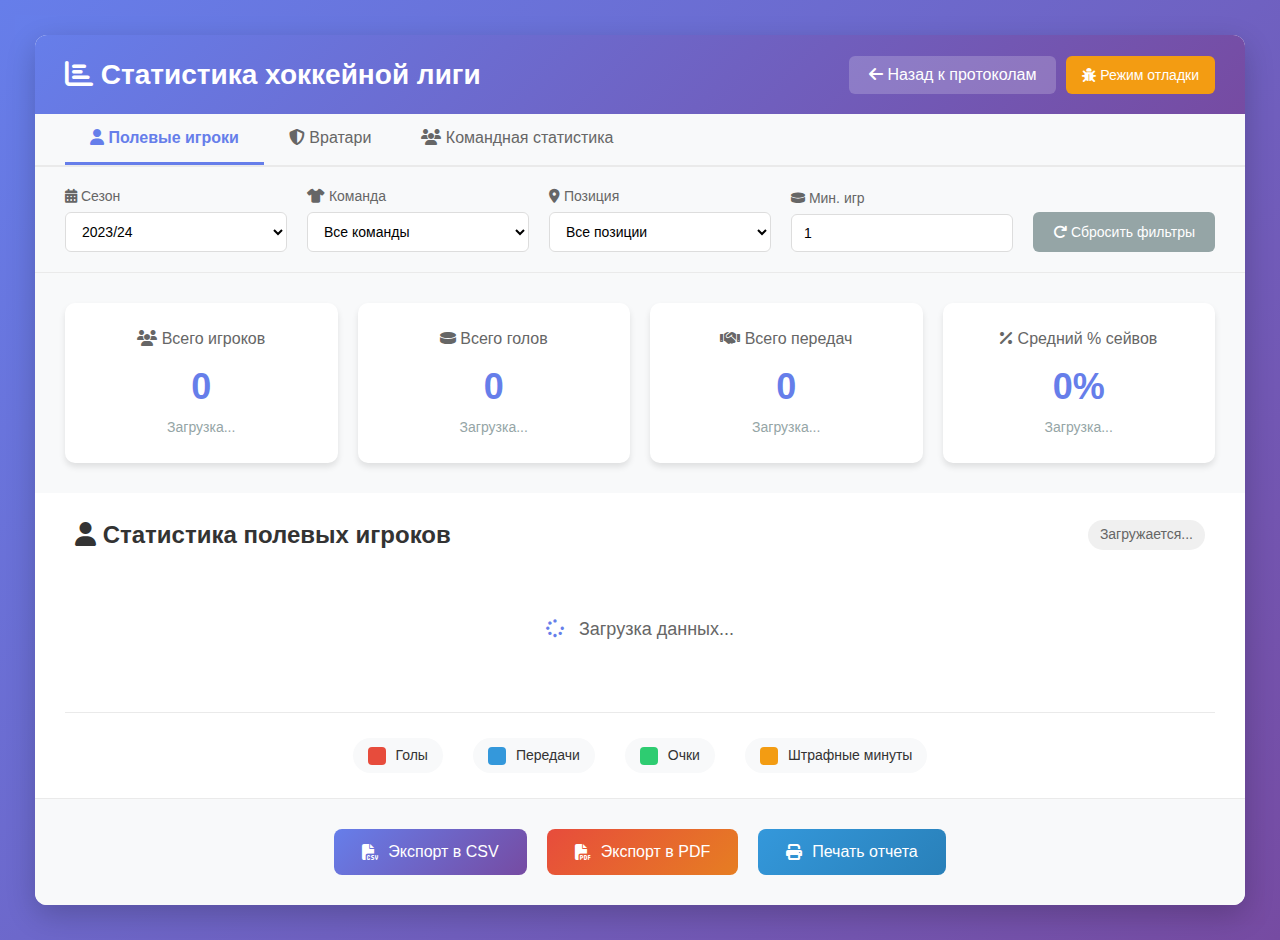
<file: statistics.html>
<!DOCTYPE html>
<html lang="ru">
<head>
    <meta charset="UTF-8">
    <meta name="viewport" content="width=device-width, initial-scale=1.0">
    <title>Статистика игроков и вратарей</title>
    <link rel="stylesheet" href="style.css">
    <link rel="stylesheet" href="https://cdnjs.cloudflare.com/ajax/libs/font-awesome/6.4.0/css/all.min.css">
    <style>
        /* Дополнительные стили для статистики */
        .statistics-page {
            background: linear-gradient(135deg, #667eea 0%, #764ba2 100%);
            min-height: 100vh;
            padding: 20px;
            font-family: 'Segoe UI', Tahoma, Geneva, Verdana, sans-serif;
        }
        
        .statistics-container {
            max-width: 1400px;
            margin: 0 auto;
            background: white;
            border-radius: 12px;
            box-shadow: 0 10px 30px rgba(0,0,0,0.2);
            overflow: hidden;
        }
        
        .statistics-header {
            display: flex;
            justify-content: space-between;
            align-items: center;
            padding: 20px 30px;
            background: linear-gradient(135deg, #667eea 0%, #764ba2 100%);
            color: white;
            flex-wrap: wrap;
            gap: 15px;
        }
        
        .statistics-header h1 {
            margin: 0;
            font-size: 28px;
            flex: 1;
            min-width: 300px;
        }
        
        .statistics-header > div {
            display: flex;
            gap: 10px;
            flex-wrap: wrap;
        }
        
        .back-button {
            background: rgba(255,255,255,0.2);
            border: none;
            color: white;
            padding: 10px 20px;
            border-radius: 6px;
            cursor: pointer;
            font-size: 16px;
            transition: background 0.3s;
            font-weight: 500;
        }
        
        .back-button:hover {
            background: rgba(255,255,255,0.3);
        }
        
        .debug-button {
            background: #f39c12;
            border: none;
            color: white;
            padding: 10px 16px;
            border-radius: 6px;
            cursor: pointer;
            font-size: 14px;
            transition: background 0.3s;
            font-weight: 500;
        }
        
        .debug-button:hover {
            background: #e67e22;
        }
        
        /* Навигация между таблицами */
        .tabs-navigation {
            display: flex;
            border-bottom: 2px solid #eaeaea;
            padding: 0 30px;
            background: #f8f9fa;
            overflow-x: auto;
        }
        
        .tab-btn {
            background: none;
            border: none;
            padding: 15px 25px;
            font-size: 16px;
            cursor: pointer;
            border-bottom: 3px solid transparent;
            transition: all 0.3s;
            white-space: nowrap;
            font-weight: 500;
            color: #666;
        }
        
        .tab-btn.active {
            border-bottom-color: #667eea;
            color: #667eea;
            font-weight: 600;
        }
        
        .tab-btn:hover:not(.active) {
            background: #eaeaea;
            color: #333;
        }
        
        /* Панель фильтров */
        .filters-panel {
            background: #f8f9fa;
            padding: 20px 30px;
            border-bottom: 1px solid #eaeaea;
        }
        
        .filter-group {
            display: flex;
            flex-wrap: wrap;
            gap: 20px;
            align-items: flex-end;
        }
        
        .filter-item {
            display: flex;
            flex-direction: column;
            min-width: 180px;
            flex: 1;
        }
        
        .filter-item label {
            font-size: 14px;
            color: #666;
            margin-bottom: 5px;
            font-weight: 500;
        }
        
        .filter-item select,
        .filter-item input {
            padding: 10px 12px;
            border: 1px solid #ddd;
            border-radius: 6px;
            font-size: 14px;
            background: white;
            transition: border-color 0.3s;
        }
        
        .filter-item select:focus,
        .filter-item input:focus {
            outline: none;
            border-color: #667eea;
            box-shadow: 0 0 0 2px rgba(102, 126, 234, 0.1);
        }
        
        .reset-filters {
            background: #95a5a6;
            color: white;
            border: none;
            padding: 10px 20px;
            border-radius: 6px;
            cursor: pointer;
            font-size: 14px;
            transition: background 0.3s;
            font-weight: 500;
            height: 40px;
            align-self: flex-end;
        }
        
        .reset-filters:hover {
            background: #7f8c8d;
        }
        
        /* Сводная статистика */
        .stats-summary {
            display: grid;
            grid-template-columns: repeat(auto-fit, minmax(250px, 1fr));
            gap: 20px;
            padding: 30px;
            background: #f8f9fa;
        }
        
        .stat-card {
            background: white;
            padding: 25px;
            border-radius: 10px;
            box-shadow: 0 4px 6px rgba(0,0,0,0.1);
            text-align: center;
            transition: transform 0.3s;
        }
        
        .stat-card:hover {
            transform: translateY(-5px);
        }
        
        .stat-card h3 {
            margin: 0 0 15px 0;
            font-size: 16px;
            color: #666;
            font-weight: 500;
        }
        
        .stat-value {
            font-size: 36px;
            font-weight: bold;
            color: #667eea;
            margin: 10px 0;
            line-height: 1.2;
        }
        
        .stat-change {
            font-size: 14px;
            color: #95a5a6;
            margin-top: 5px;
        }
        
        /* Таблицы */
        .stats-table-container {
            padding: 0 30px 30px;
        }
        
        .stats-table-header {
            display: flex;
            justify-content: space-between;
            align-items: center;
            margin: 25px 0;
            padding: 0 10px;
        }
        
        .stats-table-header h2 {
            margin: 0;
            color: #333;
            font-size: 24px;
            font-weight: 600;
        }
        
        #playerCount,
        #goalieCount,
        #teamCount {
            color: #666;
            font-size: 14px;
            background: #f0f0f0;
            padding: 5px 12px;
            border-radius: 15px;
        }
        
        .stats-table {
            width: 100%;
            border-collapse: collapse;
            box-shadow: 0 2px 8px rgba(0,0,0,0.1);
            border-radius: 8px;
            overflow: hidden;
        }
        
        .stats-table th {
            background: #f8f9fa;
            padding: 16px 12px;
            text-align: left;
            font-weight: 600;
            color: #333;
            border-bottom: 2px solid #eaeaea;
            cursor: pointer;
            user-select: none;
            transition: background 0.3s;
            position: relative;
        }
        
        .stats-table th:hover {
            background: #eaeaea;
        }
        
        .stats-table th::after {
            content: '↕';
            position: absolute;
            right: 10px;
            opacity: 0.3;
            font-size: 12px;
        }
        
        .stats-table td {
            padding: 14px 12px;
            border-bottom: 1px solid #eaeaea;
            font-size: 14px;
        }
        
        .stats-table tbody tr {
            transition: background 0.2s;
        }
        
        .stats-table tbody tr:hover {
            background: #f5f5f5;
        }
        
        .stats-table tbody tr:nth-child(even) {
            background: #fafafa;
        }
        
        .stats-table tbody tr:nth-child(even):hover {
            background: #f0f0f0;
        }
        
        .stats-table .rank {
            font-weight: bold;
            color: #667eea;
            width: 60px;
            text-align: center;
        }
        
        .stats-table .player-name {
            font-weight: 500;
            color: #333;
            min-width: 200px;
        }
        
        .stats-table .team-name {
            color: #666;
            font-size: 14px;
            min-width: 150px;
        }
        
        /* Цветовое кодирование для статистики */
        .stats-table .goals {
            color: #e74c3c;
            font-weight: bold;
            text-align: center;
        }
        
        .stats-table .assists {
            color: #3498db;
            font-weight: bold;
            text-align: center;
        }
        
        .stats-table .points {
            color: #2ecc71;
            font-weight: bold;
            text-align: center;
        }
        
        .stats-table .pim {
            color: #f39c12;
            font-weight: bold;
            text-align: center;
        }
        
        .stats-table .save-percentage {
            color: #27ae60;
            font-weight: bold;
            text-align: center;
        }
        
        .stats-table .gaa {
            color: #8e44ad;
            font-weight: bold;
            text-align: center;
        }
        
        .stats-table .games,
        .stats-table .wins,
        .stats-table .losses,
        .stats-table .shots,
        .stats-table .goals-against,
        .stats-table .saves,
        .stats-table .time-on-ice,
        .stats-table .shutouts,
        .stats-table .ppg,
        .stats-table .position {
            text-align: center;
        }
        
        /* Легенда */
        .table-legend {
            display: flex;
            justify-content: center;
            gap: 30px;
            padding: 25px;
            border-top: 1px solid #eaeaea;
            margin: 0 30px;
            flex-wrap: wrap;
        }
        
        .legend-item {
            display: flex;
            align-items: center;
            gap: 10px;
            background: #f8f9fa;
            padding: 8px 15px;
            border-radius: 20px;
        }
        
        .legend-color {
            width: 18px;
            height: 18px;
            border-radius: 4px;
        }
        
        .legend-color.goals {
            background: #e74c3c;
        }
        
        .legend-color.assists {
            background: #3498db;
        }
        
        .legend-color.points {
            background: #2ecc71;
        }
        
        .legend-color.penalty {
            background: #f39c12;
        }
        
        /* Панель экспорта */
        .export-panel {
            display: flex;
            justify-content: center;
            gap: 20px;
            padding: 30px;
            border-top: 1px solid #eaeaea;
            background: #f8f9fa;
        }
        
        .export-btn {
            padding: 14px 28px;
            border: none;
            border-radius: 8px;
            font-size: 16px;
            cursor: pointer;
            display: flex;
            align-items: center;
            gap: 10px;
            transition: transform 0.2s, box-shadow 0.2s;
            font-weight: 500;
        }
        
        .export-btn:hover {
            transform: translateY(-3px);
            box-shadow: 0 6px 15px rgba(0,0,0,0.15);
        }
        
        .export-btn.csv {
            background: linear-gradient(135deg, #667eea 0%, #764ba2 100%);
            color: white;
        }
        
        .export-btn.pdf {
            background: linear-gradient(135deg, #e74c3c 0%, #e67e22 100%);
            color: white;
        }
        
        .export-btn.print {
            background: linear-gradient(135deg, #3498db 0%, #2980b9 100%);
            color: white;
        }
        
        /* Анимация появления панели матча */
        .live-panel {
            animation: slideDown 0.3s ease;
            transform-origin: top center;
        }
        
        @keyframes slideDown {
            from {
                opacity: 0;
                transform: translateY(-10px);
            }
            to {
                opacity: 1;
                transform: translateY(0);
            }
        }
        
        /* Стиль активной кнопки */
        .btn-live.active {
            background: linear-gradient(135deg, #e53e3e 0%, #c53030 100%);
            box-shadow: 0 0 10px rgba(229, 62, 62, 0.5);
        }
        
        /* Улучшенный вид панели матча */
        .live-panel {
            background: linear-gradient(135deg, #1a202c 0%, #2d3748 100%);
            color: white;
            border: 2px solid #4a5568;
            box-shadow: 0 5px 20px rgba(0, 0, 0, 0.3);
        }
        
        .live-panel h3 {
            color: #fff;
            text-shadow: 0 2px 4px rgba(0,0,0,0.3);
        }
        
        .live-panel .scoreboard {
            background: rgba(0, 0, 0, 0.3);
            border: 2px solid #48bb78;
            border-radius: 10px;
            padding: 15px;
            margin-bottom: 20px;
        }
        
        .live-panel .timer {
            background: rgba(0, 0, 0, 0.5);
            border: 2px solid #4299e1;
            padding: 10px 20px;
            border-radius: 8px;
            font-size: 32px;
            font-weight: bold;
            color: #fff;
            text-shadow: 0 0 10px rgba(66, 153, 225, 0.5);
        }
        
        .live-panel .action-btn {
            transition: all 0.3s;
            font-weight: bold;
            text-transform: uppercase;
            letter-spacing: 1px;
        }
        
        .live-panel .action-btn:hover {
            transform: translateY(-3px) scale(1.05);
            box-shadow: 0 5px 15px rgba(0, 0, 0, 0.4);
        }
        
        .gap-1 { gap: 4px; }
        .gap-2 { gap: 8px; }
        .gap-3 { gap: 12px; }
        .gap-4 { gap: 16px; }
        .gap-5 { gap: 20px; }
        
        /* Стили для отображения удалений на табло */
        .scoreboard-container {
            position: relative;
        }
        
        .penalties-display {
            position: absolute;
            bottom: 10px;
            display: flex;
            flex-direction: column;
            gap: 5px;
            max-height: 80px;
            overflow-y: auto;
            padding: 5px;
            background: rgba(0, 0, 0, 0.7);
            border-radius: 5px;
            border: 1px solid #444;
        }
        
        #penaltiesDisplayA {
            left: 10px;
            bottom: 10px;
        }
        
        #penaltiesDisplayB {
            right: 10px;
            bottom: 10px;
        }
        
        .penalty-on-scoreboard {
            display: flex;
            align-items: center;
            gap: 8px;
            padding: 3px 8px;
            background: #333;
            border-radius: 3px;
            color: white;
            font-size: 12px;
            border-left: 3px solid #ff4444;
        }
        
        .penalty-on-scoreboard .penalty-number {
            font-weight: bold;
            color: #ffcc00;
        }
        
        .penalty-on-scoreboard .penalty-name {
            flex-grow: 1;
            white-space: nowrap;
            overflow: hidden;
            text-overflow: ellipsis;
            max-width: 80px;
        }
        
        .penalty-on-scoreboard .penalty-time {
            font-family: monospace;
            color: #ff4444;
            font-weight: bold;
        }
        
        .no-penalties {
            color: #999;
            font-size: 11px;
            font-style: italic;
            padding: 5px;
        }
        
        /* Стили для сортировки */
        .sort-asc::after {
            content: ' ↑';
            opacity: 1 !important;
            color: #667eea;
        }
        
        .sort-desc::after {
            content: ' ↓';
            opacity: 1 !important;
            color: #667eea;
        }
        
        .loading {
            text-align: center;
            padding: 40px;
            color: #666;
            font-size: 18px;
        }
        
        .loading i {
            margin-right: 10px;
            color: #667eea;
        }
        
        .empty-table {
            text-align: center;
            padding: 40px;
            color: #95a5a6;
            font-style: italic;
        }
        
        /* Стили для выпадающих списков */
        .filter-item select option {
            padding: 10px;
        }
        
        /* Анимация для карточек статистики */
        @keyframes fadeIn {
            from { opacity: 0; transform: translateY(20px); }
            to { opacity: 1; transform: translateY(0); }
        }
        
        .stat-card {
            animation: fadeIn 0.5s ease-out;
        }
        
        /* Адаптивность */
        @media (max-width: 1200px) {
            .statistics-container {
                margin: 10px;
            }
            
            .stats-summary {
                grid-template-columns: repeat(2, 1fr);
            }
        }
        
        @media (max-width: 768px) {
            .statistics-header {
                flex-direction: column;
                text-align: center;
                gap: 15px;
            }
            
            .statistics-header h1 {
                min-width: auto;
            }
            
            .statistics-header > div {
                justify-content: center;
            }
            
            .tabs-navigation {
                padding: 0 15px;
            }
            
            .tab-btn {
                padding: 12px 15px;
                font-size: 14px;
            }
            
            .filters-panel {
                padding: 15px;
            }
            
            .filter-group {
                flex-direction: column;
                align-items: stretch;
            }
            
            .filter-item {
                min-width: 100%;
            }
            
            .reset-filters {
                align-self: stretch;
                margin-top: 10px;
            }
            
            .stats-summary {
                grid-template-columns: 1fr;
                padding: 20px;
            }
            
            .stats-table-container {
                padding: 0 15px 20px;
            }
            
            .stats-table-header {
                flex-direction: column;
                gap: 10px;
                align-items: flex-start;
            }
            
            .stats-table {
                display: block;
                overflow-x: auto;
                font-size: 12px;
            }
            
            .stats-table th,
            .stats-table td {
                padding: 10px 8px;
            }
            
            .table-legend {
                flex-direction: column;
                align-items: center;
                gap: 15px;
                margin: 0 15px;
            }
            
            .export-panel {
                flex-direction: column;
                padding: 20px;
            }
            
            .export-btn {
                justify-content: center;
            }
        }
        
        @media (max-width: 480px) {
            .statistics-page {
                padding: 10px;
            }
            
            .statistics-header h1 {
                font-size: 22px;
            }
            
            .stat-value {
                font-size: 28px;
            }
            
            .stats-table-header h2 {
                font-size: 20px;
            }
        }
    </style>
</head>
<body>
    <div class="statistics-page">
        <div class="statistics-container">
            <!-- Заголовок страницы -->
            <header class="statistics-header">
                <h1><i class="fas fa-chart-bar"></i> Статистика хоккейной лиги</h1>
                <div>
                    <button class="back-button" id="backButton">
                        <i class="fas fa-arrow-left"></i> Назад к протоколам
                    </button>
                    <button class="debug-button" id="debugButton">
                        <i class="fas fa-bug"></i> Режим отладки
                    </button>
                </div>
            </header>
            
            <!-- Навигация между таблицами -->
            <nav class="tabs-navigation">
                <button class="tab-btn active" data-tab="skaters">
                    <i class="fas fa-user"></i> Полевые игроки
                </button>
                <button class="tab-btn" data-tab="goalies">
                    <i class="fas fa-shield-alt"></i> Вратари
                </button>
                <button class="tab-btn" data-tab="teams">
                    <i class="fas fa-users"></i> Командная статистика
                </button>
            </nav>
            
            <!-- Панель фильтров -->
            <section class="filters-panel">
                <div class="filter-group">
                    <div class="filter-item">
                        <label for="seasonFilter"><i class="fas fa-calendar-alt"></i> Сезон</label>
                        <select id="seasonFilter">
                            <option value="all">Все сезоны</option>
                            <option value="2023-24" selected>2023/24</option>
                            <option value="2022-23">2022/23</option>
                            <option value="2021-22">2021/22</option>
                        </select>
                    </div>
                    
                    <div class="filter-item">
                        <label for="teamFilter"><i class="fas fa-tshirt"></i> Команда</label>
                        <select id="teamFilter">
                            <option value="all">Все команды</option>
                            <!-- Команды будут заполнены динамически -->
                        </select>
                    </div>
                    
                    <div class="filter-item">
                        <label for="positionFilter"><i class="fas fa-map-marker-alt"></i> Позиция</label>
                        <select id="positionFilter">
                            <option value="all">Все позиции</option>
                            <option value="F">Нападающий</option>
                            <option value="D">Защитник</option>
                        </select>
                    </div>
                    
                    <div class="filter-item">
                        <label for="gamesFilter"><i class="fas fa-hockey-puck"></i> Мин. игр</label>
                        <input type="number" id="gamesFilter" min="0" max="100" value="1" placeholder="1">
                    </div>
                    
                    <button class="reset-filters" id="resetFilters">
                        <i class="fas fa-redo"></i> Сбросить фильтры
                    </button>
                </div>
            </section>
            
            <!-- Сводная статистика -->
            <section class="stats-summary">
                <div class="stat-card">
                    <h3><i class="fas fa-users"></i> Всего игроков</h3>
                    <div class="stat-value" id="totalPlayers">0</div>
                    <div class="stat-change" id="totalPlayersChange">Загрузка...</div>
                </div>
                
                <div class="stat-card">
                    <h3><i class="fas fa-hockey-puck"></i> Всего голов</h3>
                    <div class="stat-value" id="totalGoals">0</div>
                    <div class="stat-change" id="totalGoalsChange">Загрузка...</div>
                </div>
                
                <div class="stat-card">
                    <h3><i class="fas fa-handshake"></i> Всего передач</h3>
                    <div class="stat-value" id="totalAssists">0</div>
                    <div class="stat-change" id="totalAssistsChange">Загрузка...</div>
                </div>
                
                <div class="stat-card">
                    <h3><i class="fas fa-percentage"></i> Средний % сейвов</h3>
                    <div class="stat-value" id="avgSavePct">0%</div>
                    <div class="stat-change" id="avgSavePctChange">Загрузка...</div>
                </div>
            </section>
            
            <!-- Контейнер для таблиц -->
            <main class="stats-tables-container">
                <!-- Таблица полевых игроков (активная по умолчанию) -->
                <section class="stats-table-container active" id="skatersTable">
                    <div class="stats-table-header">
                        <h2><i class="fas fa-user"></i> Статистика полевых игроков</h2>
                        <span id="playerCount">Загружается...</span>
                    </div>
                    
                    <div class="loading" id="skatersLoading">
                        <i class="fas fa-spinner fa-spin"></i> Загрузка данных...
                    </div>
                    
                    <div class="empty-table" id="skatersEmpty" style="display: none;">
                        <i class="fas fa-info-circle"></i> Нет данных, соответствующих выбранным фильтрам
                    </div>
                    
                    <table class="stats-table" id="skatersStatsTable" style="display: none;">
                        <thead>
                            <tr>
                                <th class="rank" data-sort="rank">#</th>
                                <th class="player-name" data-sort="name">Игрок</th>
                                <th class="team-name" data-sort="team">Команда</th>
                                <th class="position" data-sort="position">Поз</th>
                                <th class="games" data-sort="games">И</th>
                                <th class="goals" data-sort="goals">Г</th>
                                <th class="assists" data-sort="assists">П</th>
                                <th class="points" data-sort="points">О</th>
                                <th class="pim" data-sort="pim">Штр</th>
                                <th class="ppg" data-sort="ppg">О/И</th>
                            </tr>
                        </thead>
                        <tbody id="skatersTableBody">
                            <!-- Данные будут загружены через JavaScript -->
                        </tbody>
                    </table>
                </section>
                
                <!-- Таблица вратарей -->
                <section class="stats-table-container" id="goaliesTable" style="display: none;">
                    <div class="stats-table-header">
                        <h2><i class="fas fa-shield-alt"></i> Статистика вратарей</h2>
                        <span id="goalieCount">Загружается...</span>
                    </div>
                    
                    <div class="loading" id="goaliesLoading">
                        <i class="fas fa-spinner fa-spin"></i> Загрузка данных...
                    </div>
                    
                    <div class="empty-table" id="goaliesEmpty" style="display: none;">
                        <i class="fas fa-info-circle"></i> Нет данных, соответствующих выбранным фильтрам
                    </div>
                    
                    <table class="stats-table" id="goaliesStatsTable" style="display: none;">
                        <thead>
                            <tr>
                                <th class="rank" data-sort="rank">#</th>
                                <th class="player-name" data-sort="name">Вратарь</th>
                                <th class="team-name" data-sort="team">Команда</th>
                                <th class="games" data-sort="games">И</th>
                                <th class="wins" data-sort="wins">П</th>
                                <th class="losses" data-sort="losses">Пор</th>
                                <th class="goals-against" data-sort="goalsAgainst">ПШ</th>
                                <th class="saves" data-sort="saves">Сейвы</th>
                                <th class="save-percentage" data-sort="savePercentage">%Сейв</th>
                                <th class="gaa" data-sort="gaa">КН</th>
                            </tr>
                        </thead>
                        <tbody id="goaliesTableBody">
                            <!-- Данные будут загружены через JavaScript -->
                        </tbody>
                    </table>
                </section>
                
                <!-- Таблица командной статистики -->
                <section class="stats-table-container" id="teamsTable" style="display: none;">
                    <div class="stats-table-header">
                        <h2><i class="fas fa-users"></i> Командная статистика</h2>
                        <span id="teamCount">Загружается...</span>
                    </div>
                    
                    <div class="loading" id="teamsLoading">
                        <i class="fas fa-spinner fa-spin"></i> Загрузка данных...
                    </div>
                    
                    <div class="empty-table" id="teamsEmpty" style="display: none;">
                        <i class="fas fa-info-circle"></i> Нет данных, соответствующих выбранным фильтрам
                    </div>
                    
                    <table class="stats-table" id="teamsStatsTable" style="display: none;">
                        <thead>
                            <tr>
                                <th class="rank" data-sort="rank">#</th>
                                <th class="team-name" data-sort="name">Команда</th>
                                <th class="games" data-sort="games">И</th>
                                <th class="wins" data-sort="wins">П</th>
                                <th class="losses" data-sort="losses">Пор</th>
                                <th class="draws" data-sort="draws">Н</th>
                                <th class="goals" data-sort="goalsFor">ГЗ</th>
                                <th class="goals-against" data-sort="goalsAgainst">ГП</th>
                                <th class="pim" data-sort="pim">Штр</th>
                                <th class="points" data-sort="points">О</th>
                            </tr>
                        </thead>
                        <tbody id="teamsTableBody">
                            <!-- Данные будут загружены через JavaScript -->
                        </tbody>
                    </table>
                </section>
            </main>
            
            <!-- Легенда -->
            <footer class="table-legend">
                <div class="legend-item">
                    <div class="legend-color goals"></div>
                    <span>Голы</span>
                </div>
                <div class="legend-item">
                    <div class="legend-color assists"></div>
                    <span>Передачи</span>
                </div>
                <div class="legend-item">
                    <div class="legend-color points"></div>
                    <span>Очки</span>
                </div>
                <div class="legend-item">
                    <div class="legend-color penalty"></div>
                    <span>Штрафные минуты</span>
                </div>
            </footer>
            
            <!-- Панель экспорта -->
            <section class="export-panel">
                <button class="export-btn csv" id="exportCSV">
                    <i class="fas fa-file-csv"></i> Экспорт в CSV
                </button>
                <button class="export-btn pdf" id="exportPDF">
                    <i class="fas fa-file-pdf"></i> Экспорт в PDF
                </button>
                <button class="export-btn print" id="exportPrint">
                    <i class="fas fa-print"></i> Печать отчета
                </button>
            </section>
        </div>
    </div>

    <script src="statistics.js"></script>
</body>
</html>
</file>
<file: style.css>
/* Основные стили с улучшениями */
:root {
    --primary-color: #667eea;
    --secondary-color: #764ba2;
    --success-color: #48bb78;
    --danger-color: #e53e3e;
    --warning-color: #d69e2e;
    --info-color: #4299e1;
    --dark-color: #2d3748;
    --light-color: #f7fafc;
}

* {
    margin: 0;
    padding: 0;
    box-sizing: border-box;
}

body {
    font-family: 'Segoe UI', Tahoma, Geneva, Verdana, sans-serif;
    background: linear-gradient(135deg, var(--primary-color) 0%, var(--secondary-color) 100%);
    min-height: 100vh;
    padding: 15px;
    color: #333;
    font-size: 14px;
    line-height: 1.4;
}

/* Панель инструментов - улучшенная версия */
.toolbar {
    background: white;
    padding: 12px 15px;
    border-radius: 10px;
    box-shadow: 0 3px 10px rgba(0, 0, 0, 0.1);
    margin-bottom: 15px;
    display: flex;
    flex-wrap: wrap;
    gap: 8px;
    align-items: center;
    position: sticky;
    top: 15px;
    z-index: 100;
}

.toolbar-group {
    display: flex;
    align-items: center;
    gap: 8px;
    padding: 5px 10px;
    background: rgba(74, 85, 104, 0.05);
    border-radius: 6px;
    border: 1px solid rgba(74, 85, 104, 0.1);
}

.protocol-navigation {
    min-width: 200px;
}

.nav-btn {
    background: #4a5568;
    color: white;
    border: none;
    width: 30px;
    height: 30px;
    border-radius: 4px;
    cursor: pointer;
    font-size: 13px;
    display: flex;
    align-items: center;
    justify-content: center;
    transition: all 0.2s;
}

.nav-btn:hover {
    background: #2d3748;
    transform: scale(1.05);
}

.protocol-counter {
    font-weight: 600;
    margin: 0 10px;
    min-width: 100px;
    text-align: center;
    color: var(--dark-color);
    font-size: 13px;
}

/* Кнопки - улучшенные стили */
.btn {
    padding: 8px 12px;
    border: none;
    border-radius: 6px;
    cursor: pointer;
    font-weight: 600;
    font-size: 13px;
    transition: all 0.2s;
    display: inline-flex;
    align-items: center;
    gap: 6px;
    white-space: nowrap;
}

.btn:hover {
    transform: translateY(-1px);
    box-shadow: 0 3px 6px rgba(0, 0, 0, 0.15);
}

.btn:active {
    transform: translateY(0);
}

.btn-new-protocol {
    background: linear-gradient(135deg, var(--success-color) 0%, #38a169 100%);
    color: white;
}

.btn-duplicate {
    background: linear-gradient(135deg, var(--info-color) 0%, #3182ce 100%);
    color: white;
}

.btn-delete {
    background: linear-gradient(135deg, var(--danger-color) 0%, #c53030 100%);
    color: white;
}

.btn-export-file {
    background: linear-gradient(135deg, #38a169 0%, #2f855a 100%);
    color: white;
}

.btn-import-file {
    background: linear-gradient(135deg, #d69e2e 0%, #b7791f 100%);
    color: white;
}

.btn-backup {
    background: linear-gradient(135deg, #e53e3e 0%, #c53030 100%);
    color: white;
}

.btn-statistics {
    background: linear-gradient(135deg, #9f7aea 0%, #805ad5 100%);
    color: white;
}

.btn-export {
    background: linear-gradient(135deg, #ed8936 0%, #dd6b20 100%);
    color: white;
}

.btn-save {
    background: linear-gradient(135deg, #805ad5 0%, #6b46c1 100%);
    color: white;
}

.btn-load {
    background: linear-gradient(135deg, #4299e1 0%, #3182ce 100%);
    color: white;
}

.btn-live {
    background: linear-gradient(135deg, var(--primary-color) 0%, var(--secondary-color) 100%);
    color: white;
}

.btn-import {
    background: linear-gradient(135deg, #4fd1c7 0%, #319795 100%);
    color: white;
}

/* Поля ввода в тулбаре */
.toolbar input,
.toolbar select {
    padding: 7px 10px;
    border: 1px solid #e2e8f0;
    border-radius: 5px;
    font-size: 13px;
    min-width: 110px;
    background: white;
    transition: border-color 0.2s;
}

.toolbar input:focus,
.toolbar select:focus {
    outline: none;
    border-color: var(--primary-color);
    box-shadow: 0 0 0 2px rgba(102, 126, 234, 0.1);
}

/* Панель живого матча - улучшенная */
.live-panel {
    background: white;
    padding: 15px;
    border-radius: 10px;
    box-shadow: 0 3px 10px rgba(0, 0, 0, 0.1);
    margin-bottom: 15px;
    display: none;
    animation: slideDown 0.3s ease;
}

@keyframes slideDown {
    from {
        opacity: 0;
        transform: translateY(-10px);
    }
    to {
        opacity: 1;
        transform: translateY(0);
    }
}

.scoreboard {
    display: flex;
    justify-content: space-between;
    align-items: center;
    background: linear-gradient(135deg, #1a202c 0%, #2d3748 100%);
    color: white;
    padding: 15px;
    border-radius: 8px;
    margin-bottom: 15px;
}

.team-score {
    text-align: center;
    flex: 1;
}

.team-score h2 {
    margin-bottom: 8px;
    font-size: 18px;
    font-weight: 600;
}

.score {
    font-size: 36px;
    font-weight: 700;
    color: #48bb78;
    text-shadow: 0 2px 4px rgba(0, 0, 0, 0.3);
}

.timer-section {
    text-align: center;
    flex: 1;
    max-width: 200px;
}

.period {
    font-size: 14px;
    margin-bottom: 8px;
    color: #cbd5e0;
}

.timer {
    font-size: 28px;
    font-weight: 700;
    margin: 8px 0;
    font-family: 'Courier New', monospace;
    background: rgba(0, 0, 0, 0.3);
    padding: 5px 15px;
    border-radius: 6px;
    display: inline-block;
}

.timer-controls {
    display: flex;
    justify-content: center;
    gap: 8px;
    margin-top: 10px;
}

.timer-controls button {
    background: #4a5568;
    color: white;
    border: none;
    width: 36px;
    height: 36px;
    border-radius: 50%;
    cursor: pointer;
    font-size: 14px;
    display: flex;
    align-items: center;
    justify-content: center;
    transition: all 0.2s;
}

.timer-controls button:hover {
    background: #2d3748;
    transform: scale(1.1);
}

/* Панель активных штрафов */
.active-penalties-panel {
    background: #f8fafc;
    padding: 12px;
    border-radius: 8px;
    margin-bottom: 15px;
    border: 1px solid #e2e8f0;
}

.active-penalties-panel h3 {
    margin-bottom: 12px;
    color: var(--dark-color);
    text-align: center;
    font-size: 16px;
}

.penalties-container {
    display: flex;
    justify-content: space-between;
    gap: 15px;
}

.penalty-team {
    flex: 1;
    background: white;
    padding: 12px;
    border-radius: 6px;
    border: 1px solid #cbd5e0;
    box-shadow: 0 1px 3px rgba(0, 0, 0, 0.05);
}

.penalty-team h4 {
    margin-bottom: 10px;
    color: #4a5568;
    text-align: center;
    font-size: 14px;
    font-weight: 600;
}

.penalty-list {
    min-height: 50px;
}

.penalty-item {
    display: flex;
    justify-content: space-between;
    align-items: center;
    padding: 6px 8px;
    border-bottom: 1px solid #e2e8f0;
    margin-bottom: 4px;
    font-size: 12px;
}

.penalty-item:last-child {
    border-bottom: none;
    margin-bottom: 0;
}

.penalty-player {
    font-weight: 600;
    color: var(--dark-color);
    flex: 2;
    overflow: hidden;
    text-overflow: ellipsis;
    white-space: nowrap;
}

.penalty-time {
    background: #ed8936;
    color: white;
    padding: 2px 6px;
    border-radius: 3px;
    font-family: 'Courier New', monospace;
    font-weight: 600;
    font-size: 11px;
    margin: 0 4px;
}

.penalty-minutes {
    background: #cbd5e0;
    color: var(--dark-color);
    padding: 2px 5px;
    border-radius: 3px;
    font-size: 11px;
    font-weight: 600;
}

.no-penalties {
    text-align: center;
    color: #a0aec0;
    font-style: italic;
    padding: 15px 0;
    font-size: 12px;
}

/* Панель действий */
.action-panel {
    display: flex;
    justify-content: center;
    gap: 10px;
    margin-bottom: 15px;
    flex-wrap: wrap;
}

.action-btn {
    padding: 10px 20px;
    border: none;
    border-radius: 6px;
    color: white;
    font-weight: 600;
    cursor: pointer;
    transition: all 0.2s;
    font-size: 14px;
    flex: 1;
    min-width: 100px;
    max-width: 150px;
}

.action-btn:hover {
    transform: translateY(-2px);
    box-shadow: 0 3px 8px rgba(0, 0, 0, 0.2);
}

.penalty-shot-btn { 
    background: linear-gradient(135deg, #d69e2e 0%, #b7791f 100%); 
}
.penalty-btn { 
    background: linear-gradient(135deg, #e53e3e 0%, #c53030 100%); 
}
.goal-btn-a { 
    background: linear-gradient(135deg, #38a169 0%, #2f855a 100%); 
}
.goal-btn-b { 
    background: linear-gradient(135deg, #4299e1 0%, #3182ce 100%); 
}

/* Панель вратарей */
.goalies-panel {
    display: flex;
    justify-content: space-between;
    gap: 15px;
    margin-bottom: 15px;
}

.goalie-control {
    flex: 1;
    background: #f8fafc;
    padding: 12px;
    border-radius: 8px;
    border: 1px solid #e2e8f0;
}

.goalie-control h4 {
    margin-bottom: 8px;
    color: #4a5568;
    font-size: 14px;
    font-weight: 600;
    text-align: center;
}

.goalie-info {
    margin: 8px 0;
}

.goalie-info select {
    width: 100%;
    padding: 6px 8px;
    margin-bottom: 8px;
    border: 1px solid #cbd5e0;
    border-radius: 4px;
    font-size: 12px;
    background: white;
}

.goalie-stats-live {
    display: flex;
    justify-content: space-between;
    font-size: 11px;
    gap: 4px;
    margin-top: 6px;
    flex-wrap: wrap;
}

.goalie-stats-live span {
    flex: 1;
    min-width: 60px;
    text-align: center;
    background: #edf2f7;
    padding: 4px 3px;
    border-radius: 3px;
    border: 1px solid #e2e8f0;
}

.goalie-stats-live strong {
    color: var(--dark-color);
    font-weight: 700;
    display: block;
    margin-top: 1px;
    font-size: 12px;
}

.save-btn {
    background: linear-gradient(135deg, #d69e2e 0%, #b7791f 100%);
    color: white;
    border: none;
    padding: 8px 12px;
    border-radius: 5px;
    cursor: pointer;
    font-weight: 600;
    width: 100%;
    font-size: 13px;
    margin-top: 8px;
}

/* Лог событий */
.events-log {
    background: #f8fafc;
    padding: 12px;
    border-radius: 8px;
    border: 1px solid #e2e8f0;
    max-height: 200px;
    overflow-y: auto;
}

.events-log h3 {
    margin-bottom: 10px;
    color: var(--dark-color);
    font-size: 16px;
}

.event-item {
    padding: 8px;
    border-bottom: 1px solid #e2e8f0;
    margin-bottom: 4px;
    font-size: 12px;
    background: white;
    border-radius: 4px;
    transition: background-color 0.2s;
}

.event-item:hover {
    background: #f7fafc;
}

.event-item.goal {
    border-left: 3px solid var(--success-color);
}

.event-item.penalty {
    border-left: 3px solid var(--danger-color);
}

.event-item.penalty-shot {
    border-left: 3px solid var(--warning-color);
}

.event-item.goalie {
    border-left: 3px solid var(--info-color);
}

.event-time {
    color: #718096;
    font-weight: 600;
    margin-right: 8px;
    font-family: 'Courier New', monospace;
    font-size: 11px;
}

.event-description {
    color: #4a5568;
    flex: 1;
}

.event-item small {
    color: #a0aec0;
    font-size: 10px;
    float: right;
}

/* Основной протокол */
.protocol {
    background: white;
    padding: 20px;
    border-radius: 10px;
    box-shadow: 0 3px 10px rgba(0, 0, 0, 0.1);
    margin-bottom: 20px;
}

.header {
    display: flex;
    justify-content: space-between;
    align-items: center;
    margin-bottom: 20px;
    padding-bottom: 15px;
    border-bottom: 2px solid #e2e8f0;
}

.logo {
    width: 80px;
    height: 80px;
    border: 2px solid #cbd5e0;
    border-radius: 6px;
    display: flex;
    align-items: center;
    justify-content: center;
    font-size: 36px;
    background: #f7fafc;
    overflow: hidden;
    flex-shrink: 0;
}

.header-center {
    text-align: center;
    flex: 1;
    padding: 0 20px;
}

.header-center h1 {
    color: var(--dark-color);
    margin-bottom: 4px;
    font-size: 22px;
    font-weight: 700;
}

#logoImage {
    max-width: 100%;
    max-height: 100%;
    object-fit: contain;
    width: auto;
    height: auto;
}

#logoEmoji {
    font-size: 36px;
    display: flex;
    align-items: center;
    justify-content: center;
    width: 100%;
    height: 100%;
}

.tournament-type {
    color: #718096;
    font-style: italic;
    font-size: 13px;
}

.match-info {
    text-align: right;
    color: #4a5568;
    font-size: 13px;
}

.match-details {
    background: #f8fafc;
    padding: 12px;
    border-radius: 6px;
    margin-bottom: 20px;
    border: 1px solid #e2e8f0;
    font-size: 13px;
}

.detail-row {
    display: flex;
    justify-content: space-between;
    margin-bottom: 8px;
    gap: 10px;
}

.detail-row:last-child {
    margin-bottom: 0;
}

.detail-row span {
    flex: 1;
    display: flex;
    align-items: center;
    gap: 5px;
}

.detail-row input {
    padding: 4px 6px;
    border: 1px solid #cbd5e0;
    border-radius: 4px;
    flex: 1;
    font-size: 12px;
    min-width: 0;
}

/* Таблицы протокола */
.team-section {
    margin-bottom: 25px;
    page-break-inside: avoid;
}

.team-header {
    background: linear-gradient(135deg, #2d3748 0%, #4a5568 100%);
    color: white;
    padding: 10px 15px;
    border-radius: 6px 6px 0 0;
    display: flex;
    justify-content: space-between;
    font-weight: 600;
    font-size: 14px;
}

.roster-table {
    width: 100%;
    border-collapse: collapse;
    margin-bottom: 8px;
    font-size: 11px;
}

.roster-table th,
.roster-table td {
    border: 1px solid #cbd5e0;
    padding: 5px 6px;
    text-align: center;
    vertical-align: middle;
}

.roster-table th {
    background: #edf2f7;
    font-weight: 600;
    color: var(--dark-color);
    font-size: 10px;
}

.roster-table input {
    width: 100%;
    padding: 3px 4px;
    border: 1px solid #cbd5e0;
    border-radius: 3px;
    font-size: 10px;
    height: 22px;
    text-align: center;
}

.roster-table input:focus {
    outline: none;
    border-color: var(--primary-color);
    box-shadow: 0 0 0 1px rgba(102, 126, 234, 0.2);
}

.coach-row {
    background: #f7fafc;
    padding: 8px;
    border: 1px solid #cbd5e0;
    border-top: none;
    border-radius: 0 0 6px 6px;
    text-align: right;
    font-size: 12px;
}

.coach-input {
    width: 200px;
    padding: 4px 8px;
    border: 1px solid #cbd5e0;
    border-radius: 4px;
    margin-left: 8px;
    font-size: 12px;
}

/* Статистика игроков */
.player-stats-protocol {
    margin-bottom: 20px;
}

.player-stats-protocol h3 {
    margin-bottom: 10px;
    color: var(--dark-color);
    font-size: 16px;
}

.stats-tables {
    display: flex;
    gap: 25px;
}

.stats-column {
    flex: 1;
}

.stats-column h4 {
    margin-bottom: 8px;
    color: #4a5568;
    font-size: 14px;
    text-align: center;
}

.stats-table {
    width: 100%;
    border-collapse: collapse;
    margin-top: 5px;
}

.stats-table th,
.stats-table td {
    border: 1px solid #cbd5e0;
    padding: 6px 8px;
    text-align: center;
    font-size: 11px;
}

.stats-table th {
    background: #edf2f7;
    font-weight: 600;
    color: var(--dark-color);
}

.player-name-col {
    text-align: left;
    min-width: 120px;
}

/* Нижняя секция */
.bottom-section {
    display: flex;
    gap: 25px;
    margin-bottom: 20px;
}

.results-section,
.goalies-section {
    flex: 1;
}

.results-section h3,
.goalies-section h3 {
    margin-bottom: 10px;
    color: var(--dark-color);
    font-size: 16px;
}

.results-table,
.goalie-table {
    width: 100%;
    border-collapse: collapse;
    margin-top: 5px;
    font-size: 11px;
}

.results-table th,
.results-table td,
.goalie-table th,
.goalie-table td {
    border: 1px solid #cbd5e0;
    padding: 6px 8px;
    text-align: center;
}

.results-table th,
.goalie-table th {
    background: #edf2f7;
    font-weight: 600;
    color: var(--dark-color);
    font-size: 10px;
}

.score-input {
    width: 100%;
    padding: 4px 6px;
    border: 1px solid #cbd5e0;
    border-radius: 4px;
    text-align: center;
    font-size: 11px;
    height: 24px;
}

/* Таблица вратарей */
.goalie-table td input {
    width: 100%;
    padding: 3px 4px;
    border: 1px solid #cbd5e0;
    border-radius: 3px;
    font-size: 10px;
    text-align: center;
    height: 22px;
}

/* Подписи */
.signatures {
    display: flex;
    justify-content: space-between;
    padding-top: 15px;
    border-top: 2px solid #e2e8f0;
    color: #4a5568;
    font-size: 12px;
    flex-wrap: wrap;
    gap: 15px;
}

.signatures > div {
    flex: 1;
    min-width: 200px;
}

.signatures input {
    padding: 4px 8px;
    border: 1px solid #cbd5e0;
    border-radius: 4px;
    width: 100%;
    margin-top: 4px;
    font-size: 12px;
}

/* Модальные окна */
.modal {
    display: none;
    position: fixed;
    top: 0;
    left: 0;
    width: 100%;
    height: 100%;
    background: rgba(0, 0, 0, 0.5);
    z-index: 2000;
    align-items: center;
    justify-content: center;
    backdrop-filter: blur(2px);
    animation: fadeIn 0.2s ease;
}

@keyframes fadeIn {
    from { opacity: 0; }
    to { opacity: 1; }
}

.modal-content {
    background: white;
    padding: 20px;
    border-radius: 10px;
    min-width: 350px;
    max-width: 450px;
    width: 90%;
    max-height: 90vh;
    overflow-y: auto;
    box-shadow: 0 10px 30px rgba(0, 0, 0, 0.2);
}

.modal-content h3 {
    margin-bottom: 15px;
    color: var(--dark-color);
    text-align: center;
    font-size: 18px;
    font-weight: 600;
}

.modal-content label {
    display: block;
    margin: 8px 0 4px;
    color: #4a5568;
    font-weight: 600;
    font-size: 13px;
}

.modal-content select,
.modal-content input {
    width: 100%;
    padding: 8px 10px;
    border: 1px solid #cbd5e0;
    border-radius: 5px;
    margin-bottom: 12px;
    font-size: 13px;
    background: white;
}

.modal-content select:focus,
.modal-content input:focus {
    outline: none;
    border-color: var(--primary-color);
    box-shadow: 0 0 0 2px rgba(102, 126, 234, 0.1);
}

.modal-buttons {
    display: flex;
    justify-content: center;
    gap: 12px;
    margin-top: 15px;
}

.btn-confirm {
    background: linear-gradient(135deg, var(--success-color) 0%, #38a169 100%);
    color: white;
    border: none;
    padding: 10px 20px;
    border-radius: 5px;
    cursor: pointer;
    font-weight: 600;
    font-size: 14px;
    flex: 1;
}

.btn-cancel {
    background: linear-gradient(135deg, var(--danger-color) 0%, #c53030 100%);
    color: white;
    border: none;
    padding: 10px 20px;
    border-radius: 5px;
    cursor: pointer;
    font-weight: 600;
    font-size: 14px;
    flex: 1;
}

/* Дисплей ситуации */
.situation-display {
    background: #e6fffa;
    border: 1px solid #81e6d9;
    border-radius: 5px;
    padding: 8px;
    margin-bottom: 12px;
    text-align: center;
    font-size: 12px;
}

.situation-display strong {
    color: var(--dark-color);
}

#currentSituationText {
    color: #2c7a7b;
    font-weight: 600;
    margin-left: 4px;
}

/* Модальное окно CSV */
.csv-modal .modal-content {
    min-width: 500px;
    max-width: 600px;
}

.csv-section {
    margin-bottom: 15px;
}

.csv-section h3 {
    margin-bottom: 8px;
    color: #4a5568;
    font-size: 14px;
    text-align: left;
}

.csv-section textarea {
    width: 100%;
    height: 120px;
    padding: 8px;
    border: 1px solid #cbd5e0;
    border-radius: 5px;
    margin: 5px 0 8px;
    font-family: 'Courier New', monospace;
    font-size: 11px;
    resize: vertical;
    background: #f8fafc;
}

.csv-section textarea:focus {
    outline: none;
    border-color: var(--primary-color);
    background: white;
}

.csv-section button {
    background: var(--info-color);
    color: white;
    border: none;
    padding: 8px 15px;
    border-radius: 5px;
    cursor: pointer;
    font-weight: 600;
    font-size: 13px;
    width: 100%;
}

/* Буллиты */
.shootout-score {
    display: flex;
    justify-content: space-between;
    align-items: center;
    margin: 15px 0;
    padding: 15px;
    background: #f8fafc;
    border-radius: 6px;
    border: 1px solid #e2e8f0;
}

.shootout-team {
    text-align: center;
    flex: 1;
}

.shootout-score-num {
    font-size: 28px;
    font-weight: 700;
    color: var(--dark-color);
    margin-top: 5px;
}

.shootout-info {
    flex: 2;
    text-align: center;
    font-size: 12px;
    color: #4a5568;
}

.shootout-buttons {
    display: grid;
    grid-template-columns: 1fr 1fr;
    gap: 8px;
    margin: 15px 0;
}

.btn-shootout {
    padding: 10px;
    border: none;
    border-radius: 5px;
    color: white;
    font-weight: 600;
    cursor: pointer;
    font-size: 12px;
    transition: all 0.2s;
}

.btn-shootout:hover {
    transform: translateY(-1px);
    box-shadow: 0 3px 6px rgba(0, 0, 0, 0.2);
}

.btn-shootout.goal {
    background: linear-gradient(135deg, var(--success-color) 0%, #38a169 100%);
}

.btn-shootout.miss {
    background: linear-gradient(135deg, var(--danger-color) 0%, #c53030 100%);
}

.btn-finish-shootout {
    background: linear-gradient(135deg, var(--warning-color) 0%, #b7791f 100%);
    color: white;
    border: none;
    padding: 10px;
    border-radius: 5px;
    width: 100%;
    font-weight: 600;
    cursor: pointer;
    font-size: 14px;
    margin-top: 8px;
    transition: all 0.2s;
}

.btn-finish-shootout:hover {
    transform: translateY(-1px);
    box-shadow: 0 3px 6px rgba(0, 0, 0, 0.2);
}

/* Стили для меню управления файлами */
.file-management-grid {
    display: grid;
    grid-template-columns: repeat(auto-fit, minmax(250px, 1fr));
    gap: 12px;
    margin: 15px 0;
}

.file-management-btn {
    padding: 15px;
    border: none;
    border-radius: 8px;
    color: white;
    font-weight: 600;
    cursor: pointer;
    transition: all 0.2s;
    text-align: center;
    font-size: 13px;
    display: flex;
    flex-direction: column;
    align-items: center;
    justify-content: center;
    min-height: 90px;
}

.file-management-btn:hover {
    transform: translateY(-2px);
    box-shadow: 0 4px 8px rgba(0, 0, 0, 0.2);
}

.file-management-btn.export {
    background: linear-gradient(135deg, var(--info-color) 0%, #3182ce 100%);
}

.file-management-btn.import {
    background: linear-gradient(135deg, var(--success-color) 0%, #38a169 100%);
}

.file-management-btn.backup {
    background: linear-gradient(135deg, #ed8936 0%, #dd6b20 100%);
}

.file-management-btn.merge {
    background: linear-gradient(135deg, #9f7aea 0%, #805ad5 100%);
}

.file-management-btn .icon {
    font-size: 20px;
    margin-bottom: 6px;
}

.file-management-btn .text {
    font-size: 11px;
    text-align: center;
    line-height: 1.3;
}

.file-management-btn small {
    font-size: 10px;
    opacity: 0.9;
    margin-top: 4px;
}

/* Адаптивность */
@media (max-width: 1200px) {
    .toolbar {
        flex-direction: column;
        align-items: stretch;
    }
    
    .toolbar-group {
        justify-content: center;
        flex-wrap: wrap;
    }
    
    .penalties-container,
    .goalies-panel {
        flex-direction: column;
    }
    
    .bottom-section,
    .stats-tables {
        flex-direction: column;
    }
    
    .signatures {
        flex-direction: column;
    }
    
    .signatures > div {
        min-width: 100%;
    }
}

@media (max-width: 768px) {
    body {
        padding: 10px;
    }
    
    .toolbar {
        padding: 10px;
    }
    
    .toolbar input,
    .toolbar select {
        min-width: 100%;
        margin-bottom: 5px;
    }
    
    .action-panel {
        flex-direction: column;
    }
    
    .action-btn {
        max-width: 100%;
    }
    
    .roster-table {
        font-size: 10px;
        display: block;
        overflow-x: auto;
    }
    
    .roster-table th,
    .roster-table td {
        padding: 4px 5px;
        min-width: 40px;
    }
    
    .file-management-grid {
        grid-template-columns: 1fr;
    }
    
    .csv-modal .modal-content {
        min-width: 90%;
        margin: 10px;
    }
    
    .modal-content {
        min-width: 90%;
        margin: 10px;
    }
    
    .scoreboard {
        flex-direction: column;
        gap: 10px;
    }
    
    .timer-section {
        order: -1;
        max-width: 100%;
    }
}

@media (max-width: 480px) {
    .header {
        flex-direction: column;
        text-align: center;
        gap: 10px;
    }
    
    .header-center {
        padding: 0;
    }
    
    .detail-row {
        flex-direction: column;
    }
    
    .modal-buttons {
        flex-direction: column;
    }
    
    .btn-confirm,
    .btn-cancel {
        width: 100%;
    }
    
    .shootout-buttons {
        grid-template-columns: 1fr;
    }
}

/* Стили для печати */
@media print {
    .toolbar,
    .live-panel {
        display: none !important;
    }
    
    .protocol {
        box-shadow: none;
        padding: 10px !important;
        margin: 0 !important;
    }
    
    .roster-table {
        font-size: 10px !important;
    }
    
    .roster-table th,
    .roster-table td {
        padding: 3px 4px !important;
        height: 18px !important;
    }
    
    .roster-table input {
        border: 1px solid #ccc !important;
        background: transparent !important;
        height: 16px !important;
        font-size: 10px !important;
    }
    
    .team-section {
        page-break-inside: avoid !important;
        margin-bottom: 15px !important;
    }
    
    .stats-table th,
    .stats-table td {
        padding: 4px 5px !important;
        font-size: 10px !important;
    }
    
    .goalie-table th,
    .goalie-table td {
        padding: 4px 5px !important;
        font-size: 10px !important;
    }
    
    body {
        background: white !important;
        padding: 5px !important;
    }
}

/* Утилитарные классы */
.hidden {
    display: none !important;
}

.visible {
    display: block !important;
}

.flex {
    display: flex;
}

.grid {
    display: grid;
}

.text-center {
    text-align: center;
}

.text-right {
    text-align: right;
}

.text-left {
    text-align: left;
}

.font-bold {
    font-weight: 700;
}

.font-semibold {
    font-weight: 600;
}

.text-sm {
    font-size: 12px;
}

.text-xs {
    font-size: 11px;
}

.text-lg {
    font-size: 16px;
}

.text-xl {
    font-size: 20px;
}

.mt-1 { margin-top: 4px; }
.mt-2 { margin-top: 8px; }
.mt-3 { margin-top: 12px; }
.mt-4 { margin-top: 16px; }
.mt-5 { margin-top: 20px; }

.mb-1 { margin-bottom: 4px; }
.mb-2 { margin-bottom: 8px; }
.mb-3 { margin-bottom: 12px; }
.mb-4 { margin-bottom: 16px; }
.mb-5 { margin-bottom: 20px; }

.p-1 { padding: 4px; }
.p-2 { padding: 8px; }
.p-3 { padding: 12px; }
.p-4 { padding: 16px; }
.p-5 { padding: 20px; }

.rounded {
    border-radius: 6px;
}

.rounded-lg {
    border-radius: 8px;
}

.shadow {
    box-shadow: 0 2px 4px rgba(0,0,0,0.1);
}

.shadow-lg {
    box-shadow: 0 4px 8px rgba(0,0,0,0.15);
}

.bg-light {
    background: var(--light-color);
}

.bg-white {
    background: white;
}

.border {
    border: 1px solid #e2e8f0;
}

.border-b {
    border-bottom: 1px solid #e2e8f0;
}

.border-t {
    border-top: 1px solid #e2e8f0;
}

.w-full {
    width: 100%;
}

.h-full {
    height: 100%;
}

/* Добавьте в конец файла style.css */

/* Анимация появления панели матча */
.live-panel {
    animation: slideDown 0.3s ease;
    transform-origin: top center;
}

@keyframes slideDown {
    from {
        opacity: 0;
        transform: translateY(-10px);
    }
    to {
        opacity: 1;
        transform: translateY(0);
    }
}

/* Стиль активной кнопки */
.btn-live.active {
    background: linear-gradient(135deg, #e53e3e 0%, #c53030 100%);
    box-shadow: 0 0 10px rgba(229, 62, 62, 0.5);
}

/* Улучшенный вид панели матча */
.live-panel {
    background: linear-gradient(135deg, #1a202c 0%, #2d3748 100%);
    color: white;
    border: 2px solid #4a5568;
    box-shadow: 0 5px 20px rgba(0, 0, 0, 0.3);
}

.live-panel h3 {
    color: #fff;
    text-shadow: 0 2px 4px rgba(0,0,0,0.3);
}

.live-panel .scoreboard {
    background: rgba(0, 0, 0, 0.3);
    border: 2px solid #48bb78;
    border-radius: 10px;
    padding: 15px;
    margin-bottom: 20px;
}

.live-panel .timer {
    background: rgba(0, 0, 0, 0.5);
    border: 2px solid #4299e1;
    padding: 10px 20px;
    border-radius: 8px;
    font-size: 32px;
    font-weight: bold;
    color: #fff;
    text-shadow: 0 0 10px rgba(66, 153, 225, 0.5);
}

.live-panel .action-btn {
    transition: all 0.3s;
    font-weight: bold;
    text-transform: uppercase;
    letter-spacing: 1px;
}

.live-panel .action-btn:hover {
    transform: translateY(-3px) scale(1.05);
    box-shadow: 0 5px 15px rgba(0, 0, 0, 0.4);
}
.gap-1 { gap: 4px; }
.gap-2 { gap: 8px; }
.gap-3 { gap: 12px; }
.gap-4 { gap: 16px; }
.gap-5 { gap: 20px; }

/* Стили для страницы статистики */
.statistics-link {
    position: fixed;
    bottom: 20px;
    right: 20px;
    z-index: 1000;
}

.statistics-link .btn {
    background: linear-gradient(135deg, #667eea 0%, #764ba2 100%);
    color: white;
    padding: 12px 20px;
    border-radius: 30px;
    box-shadow: 0 4px 15px rgba(102, 126, 234, 0.4);
    font-weight: 600;
}

.statistics-link .btn:hover {
    transform: translateY(-2px);
    box-shadow: 0 6px 20px rgba(102, 126, 234, 0.6);
}

/* Стили для отображения удалений на табло */
.scoreboard-container {
    position: relative;
}

.penalties-display {
    position: absolute;
    bottom: 10px;
    display: flex;
    flex-direction: column;
    gap: 5px;
    max-height: 80px;
    overflow-y: auto;
    padding: 5px;
    background: rgba(0, 0, 0, 0.7);
    border-radius: 5px;
    border: 1px solid #444;
}

#penaltiesDisplayA {
    left: 10px;
    bottom: 10px;
}

#penaltiesDisplayB {
    right: 10px;
    bottom: 10px;
}

.penalty-on-scoreboard {
    display: flex;
    align-items: center;
    gap: 8px;
    padding: 3px 8px;
    background: #333;
    border-radius: 3px;
    color: white;
    font-size: 12px;
    border-left: 3px solid #ff4444;
}

.penalty-on-scoreboard .penalty-number {
    font-weight: bold;
    color: #ffcc00;
}

.penalty-on-scoreboard .penalty-name {
    flex-grow: 1;
    white-space: nowrap;
    overflow: hidden;
    text-overflow: ellipsis;
    max-width: 80px;
}

.penalty-on-scoreboard .penalty-time {
    font-family: monospace;
    color: #ff4444;
    font-weight: bold;
}

.no-penalties {
    color: #999;
    font-size: 11px;
    font-style: italic;
    padding: 5px;
}
</file>
